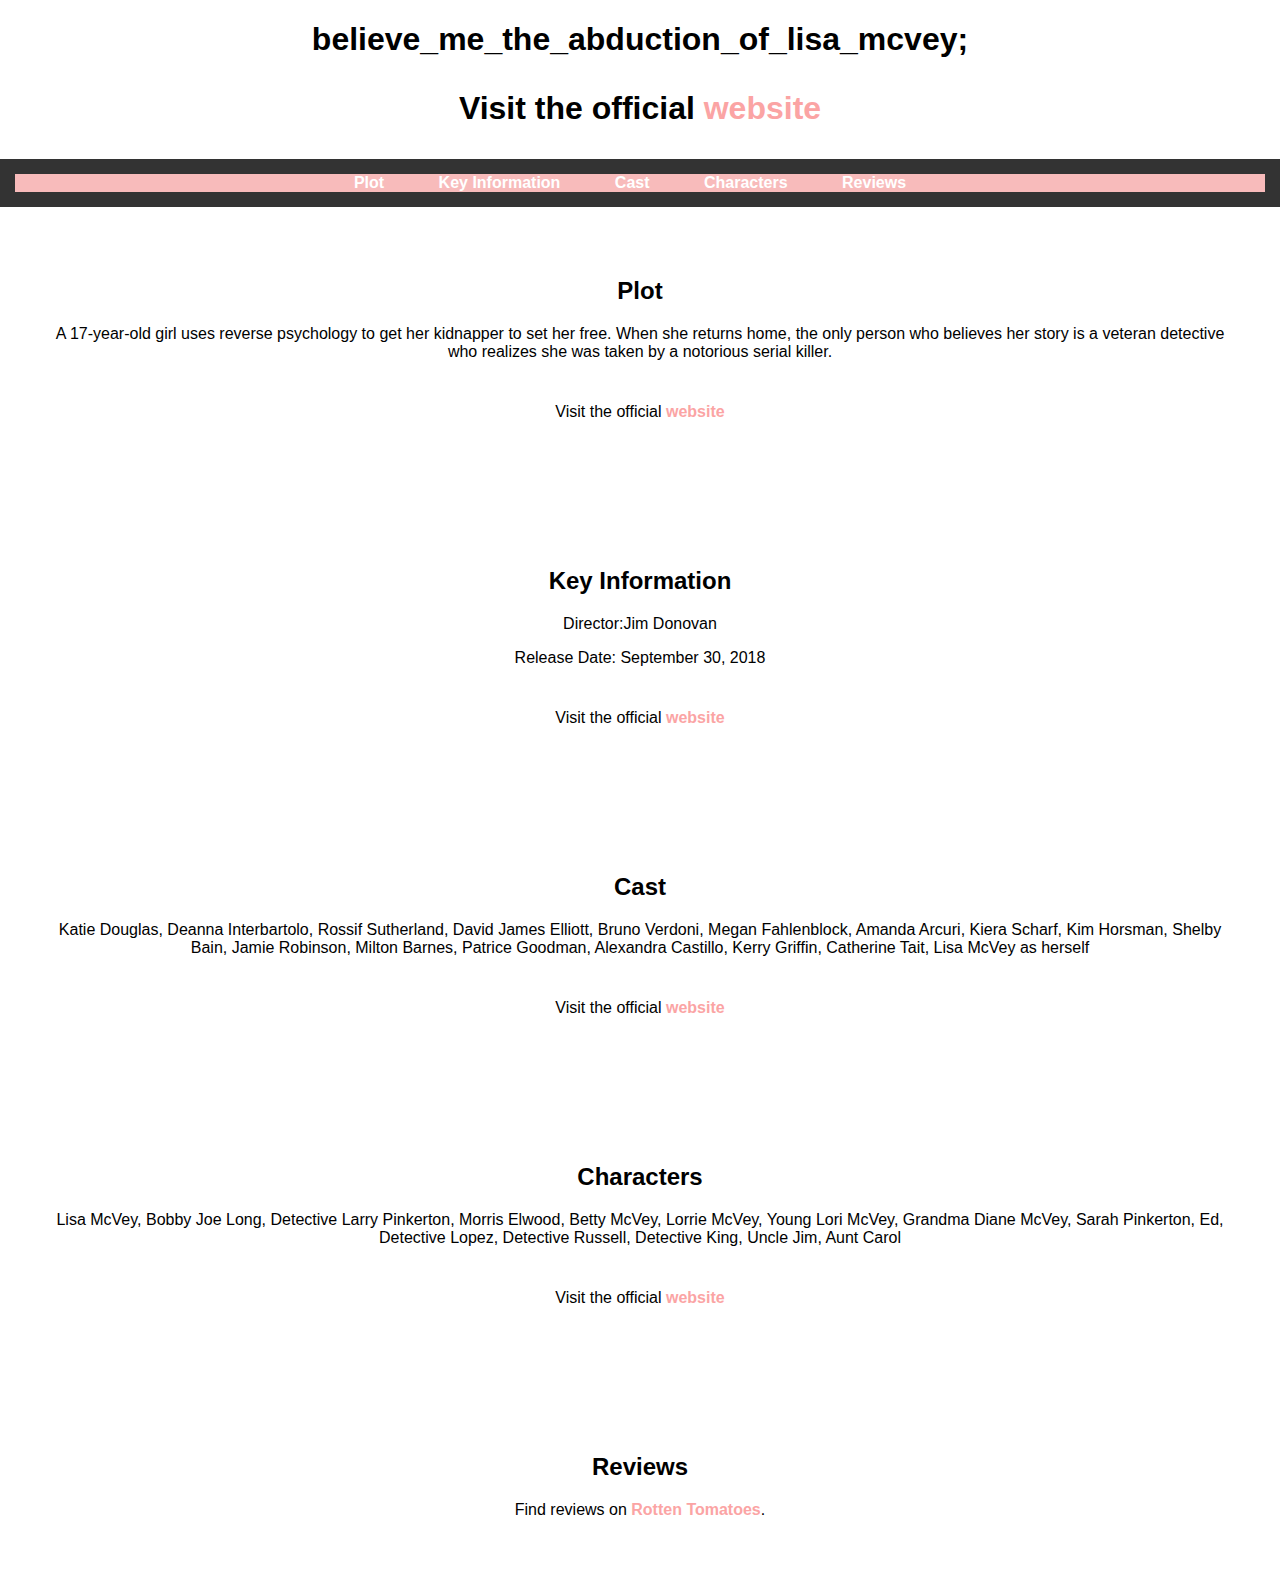
<file: Chapter-2-Links and navigation/Exercises/index.html>
<!DOCTYPE html>
<html lang="en">
<head>
    <meta charset="UTF-8">
    <meta name="viewport" content="width=device-width, initial-scale=1.0">
    <link rel="stylesheet" href="stylesheet.css">
    <title> Believe Me: The Abduction of Lisa McVey </title>

     
</head>
<body>
    
 <div class="h1-container">
        <h1>believe_me_the_abduction_of_lisa_mcvey;</h1>
        <h1>
            <p>Visit the official <a href="https://www.apps.disneyplus.com/ae/onboarding?ref=%2Fen-gb%2Fmovies%2Fbelieve-me-the-abduction-of-lisa-mcvey%2F3ASvrxXk07kh" target="_blank" class="button">website</a></p>
        </h1>
    </div> 

    <nav>
        <ul>
            <li><a href="#plot">Plot</a></li>
            <li><a href="#info">Key Information</a></li>
            <li><a href="#cast">Cast</a></li>
            <li><a href="#characters">Characters</a></li>
            <li><a href="#reviews">Reviews</a></li>
        </ul>
    </nav>

    

    <section id="plot">
        <h2>Plot</h2>
       <p>A 17-year-old girl uses reverse psychology to get her kidnapper to set her free. When she returns home, the only person who believes her story is a veteran detective who realizes she was taken by a notorious serial killer.</p> 
       <footer>
        <p>Visit the official <a href="https://www.google.com/search?client=safari&rls=en&q=plot+of+believe+me%3A+the+abduction+of+lisa+mcvey&ie=UTF-8&oe=UTF-8" target="_blank" class="button">website</a></p>
    </footer>
    </section>

    <section id="info">
        <h2>Key Information</h2>
        <p>Director:Jim Donovan</p>
        <p>Release Date: September 30, 2018 </p>
        <footer>
            <p>Visit the official <a href="https://www.google.com/search?q=info+of+believe+me%3A+the+abduction+of+lisa+mcvey&client=safari&sca_esv=954b93ba754f5c0c&rls=en&sxsrf=ACQVn09WCZtbNRN0ZNhQAFsGIixNcYTQlQ%3A1709934294458&ei=1obrZbXFG6OCxc8Pj46FyAM&ved=0ahUKEwi1iNfR0eWEAxUjQfEDHQ9HATkQ4dUDCA8&uact=5&oq=info+of+believe+me%3A+the+abduction+of+lisa+mcvey&gs_lp=[base64]&sclient=gws-wiz-serp" target="_blank" class="button">website</a></p>
        </footer>
    </section>

    <section id="cast">
        <h2>Cast</h2>
        <p>Katie Douglas, Deanna Interbartolo, Rossif Sutherland, David James Elliott, Bruno Verdoni, Megan Fahlenblock, Amanda Arcuri, Kiera Scharf, Kim Horsman, Shelby Bain, Jamie Robinson, Milton Barnes, Patrice Goodman, Alexandra Castillo, Kerry Griffin, Catherine Tait, Lisa McVey as herself</p>
        <footer>
            <p>Visit the official <a href="https://www.google.com/search?q=cast+of+believe+me:+the+abduction+of+lisa+mcvey&client=safari&sca_esv=954b93ba754f5c0c&rls=en&sxsrf=ACQVn0-95BfuhUhCgMmnsdaHs6jQqOeV7Q%3A1709934163416&ei=U4brZbKEGfvYxc8P5qu9mAc&oq=&gs_lp=[base64]&sclient=gws-wiz-serp&si=[base64]&ictx=1&ved=2ahUKEwj1uPGX0eWEAxXUBNsEHefpB6YQyNoBKAB6BAgVEAA" target="_blank" class="button">website</a></p>
        </footer>  
    </section>

    <section id="characters">
        <h2>Characters</h2>
        <p>Lisa McVey, Bobby Joe Long,  Detective Larry Pinkerton, Morris Elwood, Betty McVey, Lorrie McVey, Young Lori McVey,  Grandma Diane McVey, Sarah Pinkerton, Ed, Detective Lopez, Detective Russell, Detective King, Uncle Jim, Aunt Carol
        </p>
        <footer>
            <p>Visit the official <a href="characters of believe me: the abduction of lisa mcvey" target="_blank" class="button">website</a></p>
        </footer>
    </section>

    <section id="reviews">
        <h2>Reviews</h2>
        <p>Find reviews on <a href="https://www.rottentomatoes.com/m/believe_me_the_abduction_of_lisa_mcvey" target="_blank">Rotten Tomatoes</a>.</p>
    </section>
</body>
</html>

    <style>
        body {
            font-family: Arial, sans-serif;
            margin: 0;
            padding: 0;
        }

        nav {
            background-color: #333;
            padding: 15px;
            text-align: center;
        }

        nav a {
            color: white;
            text-decoration: none;
            margin: 0 15px;
        }

        section {
            padding: 50px;
            text-align: center;
        }
    </style>
</head>
<body>
</file>
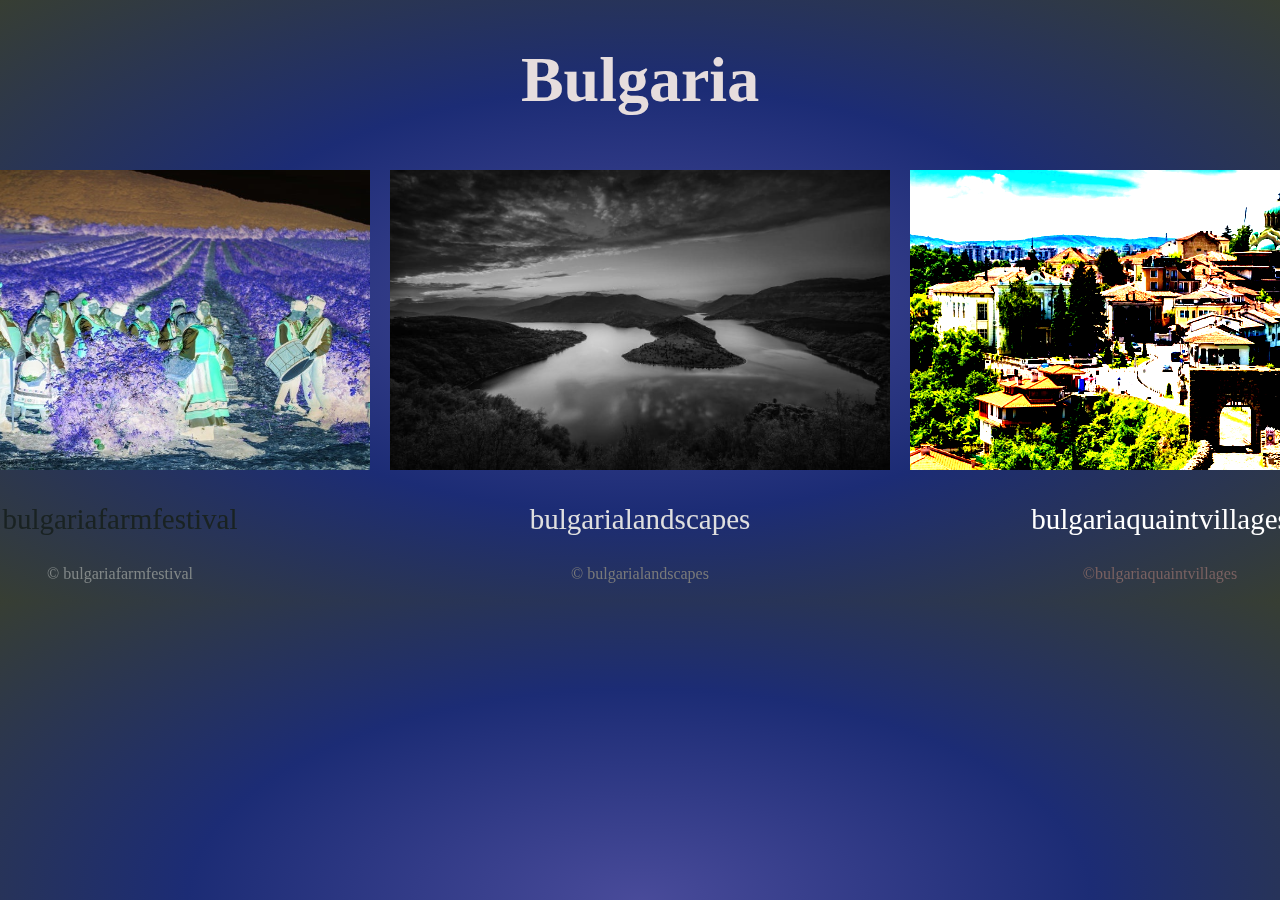
<file: Chapter-3-Images/Exercises/index.html>
<!DOCTYPE html>
<html lang="en">
<head>
    <meta charset="UTF-8">
    <meta name="viewport" content="width=device-width, initial-scale=1.0">
    <title>Document</title>
    <link rel="stylesheet" href="stylesheetimages.css">
    <title>Three Images Page</title>
</head>
<body>

        <!--Header-->
        <div class="h">
            <h1>Bulgaria</h1>
        </div>
        
        <!--flex box-->
        <div class="box">
        <!--img 1-->
        <div class="img1">
            <img src="bulgariafarmfestival.jpg" alt="vibrant celebration of rural tradition " title="bulgariafarmfestival" width="500" height="300">
        
        <!--div tag to  the text so it can have family font in img1-->
        <div class="bff">
        <p>bulgariafarmfestival</p>
        </div>
        <!--&copy to have different size and font--> 
        <div class="bf">
            &copy; bulgariafarmfestival
        </div>
        </div>
    
        <!--img 2-->
        <div class="img2">
            <img src="bulgarialandscapes.jpg" alt="modern landscapes" title="bulgarialandscapes" width="500" height="300">
        
        <!--div tag to  the text so it can have family font in img2-->
        <div class="bls">
            <p> bulgarialandscapes </p>
        </div>
        <!--&copy to have different size and font-->        
        <div class="bl">
            &copy; bulgarialandscapes</div>
        </div>

        <!--img 3-->
        <div class="img3">
            <img src="bulgariaquaintvillages.jpg" alt="quaint villages" title="bulgariaquaintvillages" width="500" height="300">
          <!--div tag to  the text so it can have family font in img3-->  
        <div class="bqv">
             <p>bulgariaquaintvillages</p>   
        </div>
        <!--&copy to have different size and font-->
        <div class="bq">
            &copy;bulgariaquaintvillages
        </div>
            
        </div>
        </div>
</body>
</html>
</file>
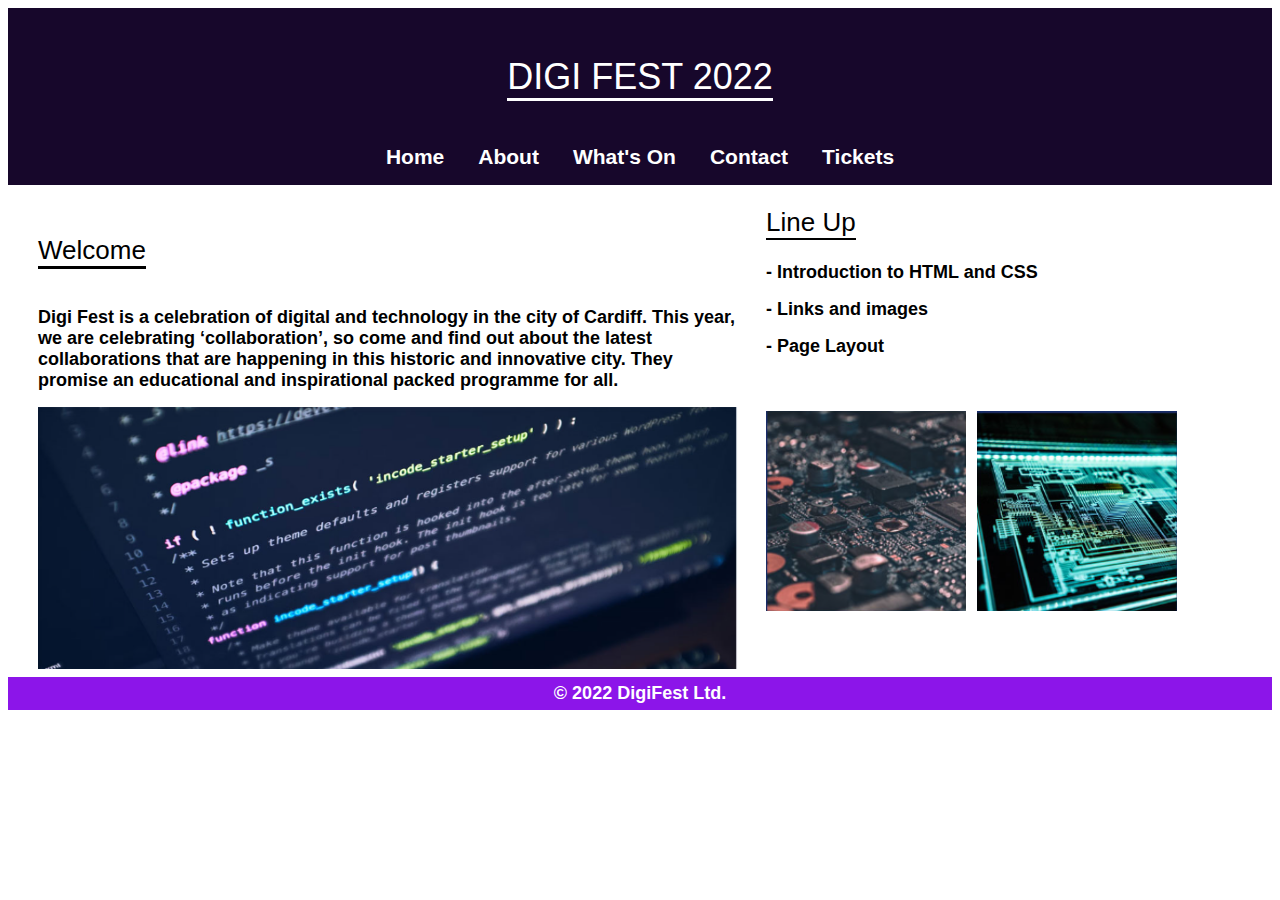
<file: Chapter-4-Page Layout/Exercises/index.html>
<!DOCTYPE html>
<html lang="en">
<head>
    <meta charset="UTF-8">
    <meta name="viewport" content="width=device-width, initial-scale=1.0">
    <title>Document</title>
    <link rel="stylesheet" href="style.css">
    <title>Digi Fest</title>
</head>
<body>

    <header>
        <h1 class="logo">DIGI FEST 2022</h1>
        <nav class="navigation">
            <a href="#">Home</a>
            <a href="#">About</a>
            <a href="#">What's On</a>
            <a href="#">Contact</a>
            <a href="#">Tickets</a>
        </nav>
    </header>

    <main>

        <section class="welcome">
            <h2>Welcome</h2>
            <p>Digi Fest is a celebration of digital and technology in the city of Cardiff. This year, we are celebrating ‘collaboration’, so come and find out about the latest collaborations that are happening in this historic and innovative city. They promise an educational and inspirational packed programme for all.</p>
            <img src="df2.png" alt="JavaScript code ">
        </section>

        <aside class="line-up">
            <h2>Line Up</h2>
            <p>- Introduction to HTML and CSS</p>
            <p>- Links and images</p>
            <p>- Page Layout</p>
            <div class="images">
                <img class="one" src="df1.png" alt="A close-up of a microchip">
                <img class="two" src="df3.png" alt="The inside of a motherboard">
        </aside>
        
    </main>

    <footer>
        <p class="copyright">
            &copy; 2022 DigiFest Ltd.
        </p>
    </footer>

</body>
</html>
</file>
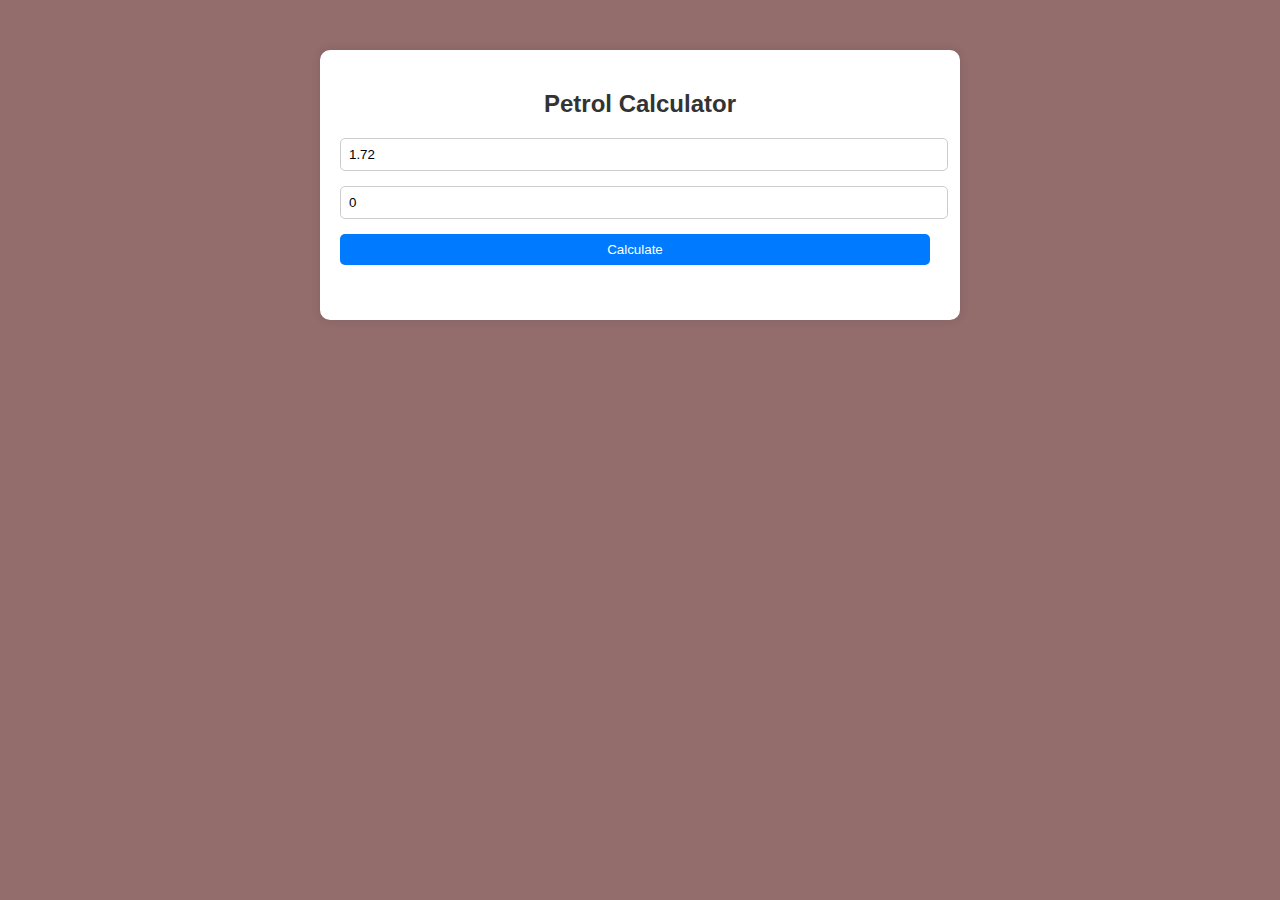
<file: Chapter-6-Javascript/Exercises/index.html>
<!DOCTYPE html>
<html lang="en">
<head>
    <meta charset="UTF-8">
    <meta name="viewport" content="width=device-width, initial-scale=1.0">
    <title>Petrol Calculator</title>
    <link rel="stylesheet" href="/Chapter-6-Javascript/Exercises/stylesheet.css">
</head>
<body>
    <div class="calculator">
        <h2>Petrol Calculator</h2>
        <input type="number" id="cost-per-liter" placeholder="Cost per liter" value="1.72">
        <input type="number" id="liters-purchased" placeholder="Liters purchased" value="0">
        <button onclick="calculateTotal()">Calculate</button>
        <p id="total-cost"></p>
    </div>

    <script src="java.js"></script>
</body>
</html>
</file>
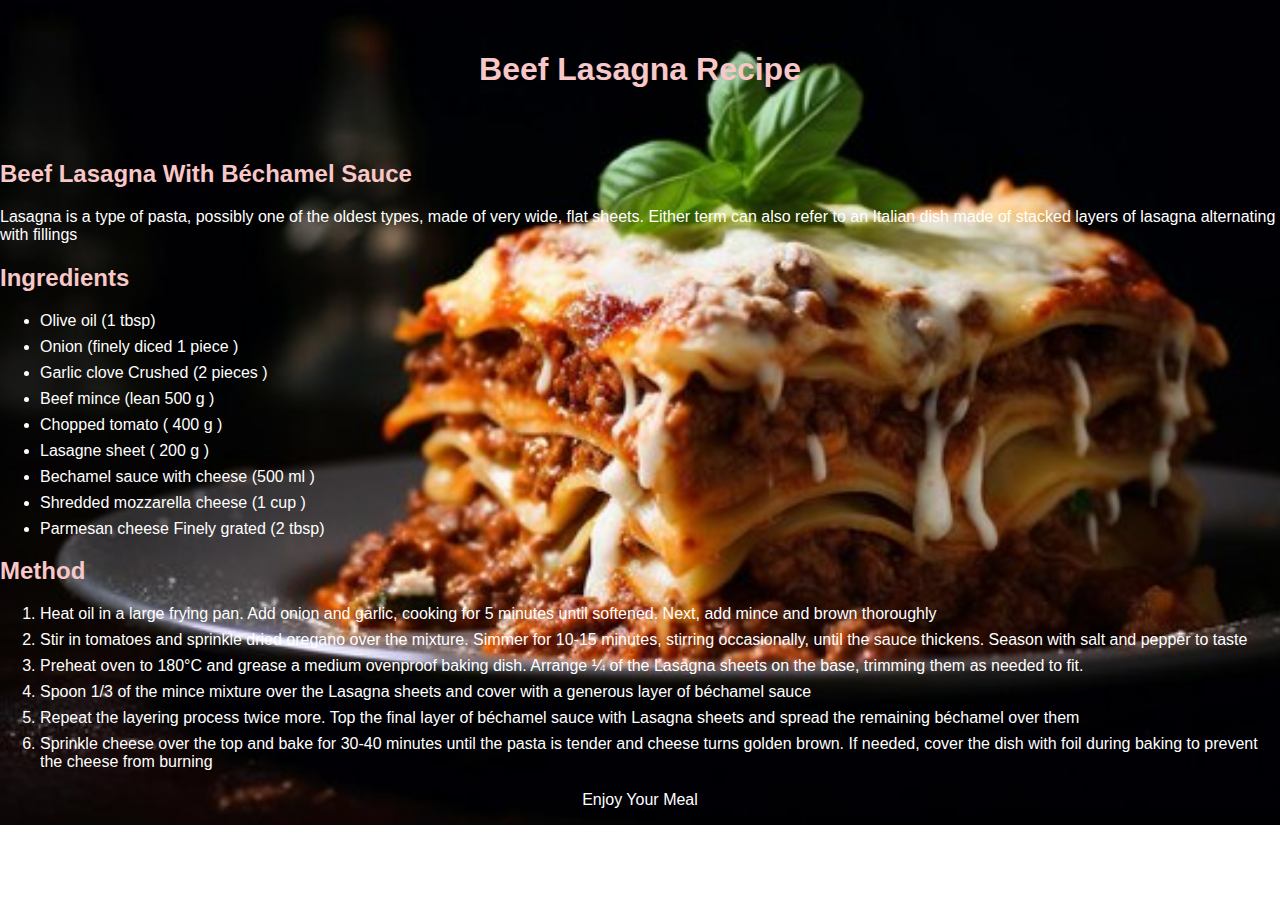
<file: Chapter-1-Introduction to HTML and CSS/Exercises/Recipe.html>
<!DOCTYPE html>
<html lang="en">
<head>
    <meta charset="UTF-8">
    <meta name="viewport" content="width=device-width, initial-scale=1.0">
    <title> Beef Lasagna Recipe</title>
    <link rel="stylesheet" href="Recipestyle.css">
    <link rel="icon" type="images" href="images.jpg/Bechamel.jpg"

</head>
<body>
    <header>
        <h1> Beef Lasagna Recipe </h1>
    </header> 
    <section class="Description">
        <h2> Beef Lasagna With Béchamel Sauce </h2>
        <p>Lasagna is a type of pasta, possibly one of the oldest types, made of very wide, flat sheets. Either term can also refer to an Italian dish made of stacked layers of lasagna alternating with fillings </p>
    </section>
    <section class="ingredients">
    <h2>Ingredients </h2>
    <ul>
        <li>Olive oil (1 tbsp)</li>
    <li>Onion (finely diced 1 piece )</li>
    <li>Garlic clove Crushed (2 pieces )</li>
    <li>Beef mince (lean 500 g )</li>
    <li>Chopped tomato ( 400 g )</li>
    <li>Lasagne sheet ( 200 g )</li>
    <li>Bechamel sauce with cheese (500 ml )</li>
    <li>Shredded mozzarella cheese (1 cup )</li>
    <li>Parmesan cheese Finely grated (2 tbsp)</li>
    </ul>
</section>
<section class="Method">
    <h2>Method</h2>
    <ol>
        <li>Heat oil in a large frying pan. Add onion and garlic, cooking for 5 minutes until softened. Next, add mince and brown thoroughly</li>
<li>Stir in tomatoes and sprinkle dried oregano over the mixture. Simmer for 10-15 minutes, stirring occasionally, until the sauce thickens. Season with salt and pepper to taste</li>
<li>Preheat oven to 180°C and grease a medium ovenproof baking dish. Arrange ¼ of the Lasagna sheets on the base, trimming them as needed to fit.</li>
<li>Spoon 1/3 of the mince mixture over the Lasagna sheets and cover with a generous layer of béchamel sauce</li>
<li>Repeat the layering process twice more. Top the final layer of béchamel sauce with Lasagna sheets and spread the remaining béchamel over them</li>
<li>Sprinkle cheese over the top and bake for 30-40 minutes until the pasta is tender and cheese turns golden brown. If needed, cover the dish with foil during baking to prevent the cheese from burning</li>
    </ol>
</section>
    <footer>
        <p> Enjoy Your Meal </p>
    </footer>
</body>
</html>
</file>
<file: Chapter-2-Links and navigation/Exercises/stylesheet.css>
body {
    font-family:sans-serif;
    margin: 0;
    padding: 0;
    background-color: #ffffff;
}
#header{
    background-color: #f8d7d7;
    color:rgb(255, 255, 255);
    padding: 100px;
    text-align:(center);
    display: inline-block;
    text-align: center; }

nav {
    background-color: #ffffff;
    padding: 20px;
}

ul {
    background-color: #f8bbbb;
    list-style-type: none;
    margin: 0;
    padding: 0;
}

li {
    display: inline;
    margin-right: 20px;
}

a {
    text-decoration: none;
    color: #fba4a4;
    font-weight: bold;
}

section {
    padding: 20px;
}

button {
    background-color: #4CAF50;
    color: rgb(0, 0, 0);
    padding: 10px 15px;
    border: none;
    border-radius: 5px;
    cursor: pointer;
}

footer {
    background-color: #ffffff;
    color: #000000;
    text-align: center;
    padding: 10px;
}
body {
    font-family: Arial, sans-serif;
    margin: 0;
    padding: 0;
}z

nav {
    background-color: #750404;
    padding: 15px;
    text-align: center;
}

nav a {
    color: rgb(0, 0, 0);
    text-decoration:none;
    margin: 0 15px;
}

section {
    padding: 50px;
    text-align: center;
}
 
h1{
    text-align: center;

}
</file>
<file: Chapter-3-Images/Exercises/stylesheetimages.css>
body{
    background-image:  radial-gradient(#494b9a, #1c2c75, #373e33);
}

.h{
    text-align: center;
    font-family: "Sedgwick Ave Display", cursive;
    font-size: xx-large;
    color: rgb(230, 221, 221);
}

.box{ 
    display: flex;
    flex-direction: row;
    align-items: center;
    justify-content: center;
    align-content: center;
}

.img1{
    flex: 1;
    margin: 10px;
    filter:invert()
}

.bff{
    text-align: center;
    font-family: "Sedgwick Ave", cursive;
    font-size: 29px;
    color: rgb(230, 221, 221);
}

.bf{
    text-align: center;
    font-family: "Sedgwick Ave", cursive;
    color: rgb(126, 120, 120);
}

.img3{
    flex: 1;
    margin: 10px;
    filter: contrast(400%);
}

.bqv{
    text-align: center;
    font-family: "Sedgwick Ave", cursive;
    font-size: 29px;
    color: rgb(230, 221, 221);
}

.bq{
    text-align: center;
    font-family: "Sedgwick Ave", cursive;
    color: rgb(126, 120, 120);
}

.img2{
    flex: 1;
    margin: 10px;
    filter: grayscale(100%)
}

.bls{
    text-align: center;
    font-family: "Sedgwick Ave", cursive;
    font-size: 29px;
    color: rgb(230, 221, 221);
}

.bl{
    text-align: center;
    font-family: "Sedgwick Ave", cursive;
    color: rgb(126, 120, 120);
}
</file>
<file: Chapter-4-Page Layout/Exercises/style.css>
body {
 font-family: "Arial", sans-serif;
    font-weight: 600;
    color: #000000;
    background-color: #FFFFFF;
}

/*header tag */
header {
    background-color: #17072b;
    padding-top: 1.5em;
}

/* h1 tag */
h1 {
    margin-left: auto;
    margin-right: auto;
    color: #FFFFFF;
    font-size: 36px;
    font-family: "Tahoma", sans-serif;
    font-weight: 400;
    border-bottom-style: solid;
    padding-bottom: 0.05px;
    border-bottom-width: 3.5px;
    width: fit-content;
}

h2 {
    font-family: "Tahoma", sans-serif;
    font-size: 26px;
    font-weight: 400;
}

/* navigation bar */
.navigation {
    padding-top: 20px;
    padding-bottom: 16px;
    display: flex; 
    justify-content: center;
    align-items: center;
}

.navigation a {
    padding: 0 17px;
    font-size: 21px;
    text-decoration: none;
    color: #ffffff;
}

/* Welcome Section */
main {
    display: flex;
    flex-wrap: wrap;
}

main .welcome {
    display: flex;
    flex-direction: column;
    flex: 0.88;
    margin: 28px 28px 0 30px;
}

 h2 {
    border-bottom-style: solid;
    padding-bottom: 0.1px;
    border-bottom-width: 3px;
    width: fit-content;
}

p {
    margin-top: 16px; 
    margin-bottom: 16px;
    font-size: 18px;
}
img {
    width: 700px;
}
    
line-up {
    background-color: #172D67;
    color: #FFFFFF;
    padding: 24px 32px 24px 32px;
    margin: 10px 0 0 10px;
}

.line-up h2 {
    border-bottom-style: solid;
    padding-bottom: 0.1px;
    border-bottom-width: 2px;
    width: fit-content;
}

.line-up p {
    font-size: 18px;
    margin-top: 16px; 
    margin-bottom: 16px;
}

.line-up .images {
    margin-top: 3.4em;
}


.images img {
    width: 200px;
    height: 200px;
}

/* space between images */ 
.images .one {
    margin-right: 6px;
}

/* footer */
footer {
    background-color: #8c15e9;
    padding: 6px;
    text-align: center;
    margin-top: 8px;
    font-size: 18px;
    color: #FFFFFF;
}

footer p {
    overflow: hidden;
    margin: 0;
}
</file>
<file: Chapter-6-Javascript/Exercises/stylesheet.css>
body {
    font-family: Arial, sans-serif;
    background-color: #936c6c;
}

.calculator {
    max-width: 600px;
    margin: 50px auto;
    padding: 20px;
    background-color: #fff;
    border-radius: 10px;
    box-shadow: 0 0 10px rgba(0, 0, 0, 0.1);
}

h2 {
    text-align: center;
    margin-bottom: 20px;
    color: #333;
}

input, button {
    width: calc(100% - 10px);
    margin-bottom: 15px;
    padding: 8px;
    border: 1px solid #ccc;
    border-radius: 5px;
}

button {
    background-color: #007bff;
    border: none;
    color: #fff;
    cursor: pointer;
    transition: background-color 0.3s;
}

button:hover {
    background-color: #0056b3;
}

p {
    text-align: center;
    margin-top: 20px;
    font-size: 18px;
    color: #333;
}
</file>
<file: Chapter-1-Introduction to HTML and CSS/Exercises/Recipestyle.css>
body{
    font-family: Arial, Helvetica, sans-serif;
    margin: 20px;
    background-image: url(Bechamel.jpg);
    margin: 0;
    padding: 30;
    background-size: cover;
    background-position: center;
    background-repeat: no-repeat;
    font-family: 'Arial', sans-serif;
    color: #ffffff; 
}
header{

    color:rgb(215, 66, 66);
    padding: 30px;
    text-align:center;
}
h1,h2{
    color:#f8c7c7;
}
ul{
    padding: 30;
}
li{
    margin-bottom: 8px;
}
.method ol {
    margin-top: 0;
}
img {
    max-width: 100%;
    height: auto;
    display: block;
    margin: 10px 0;
}
footer{
    margin-top: 20px;
    text-align:center;
    color:666;

}
</file>
